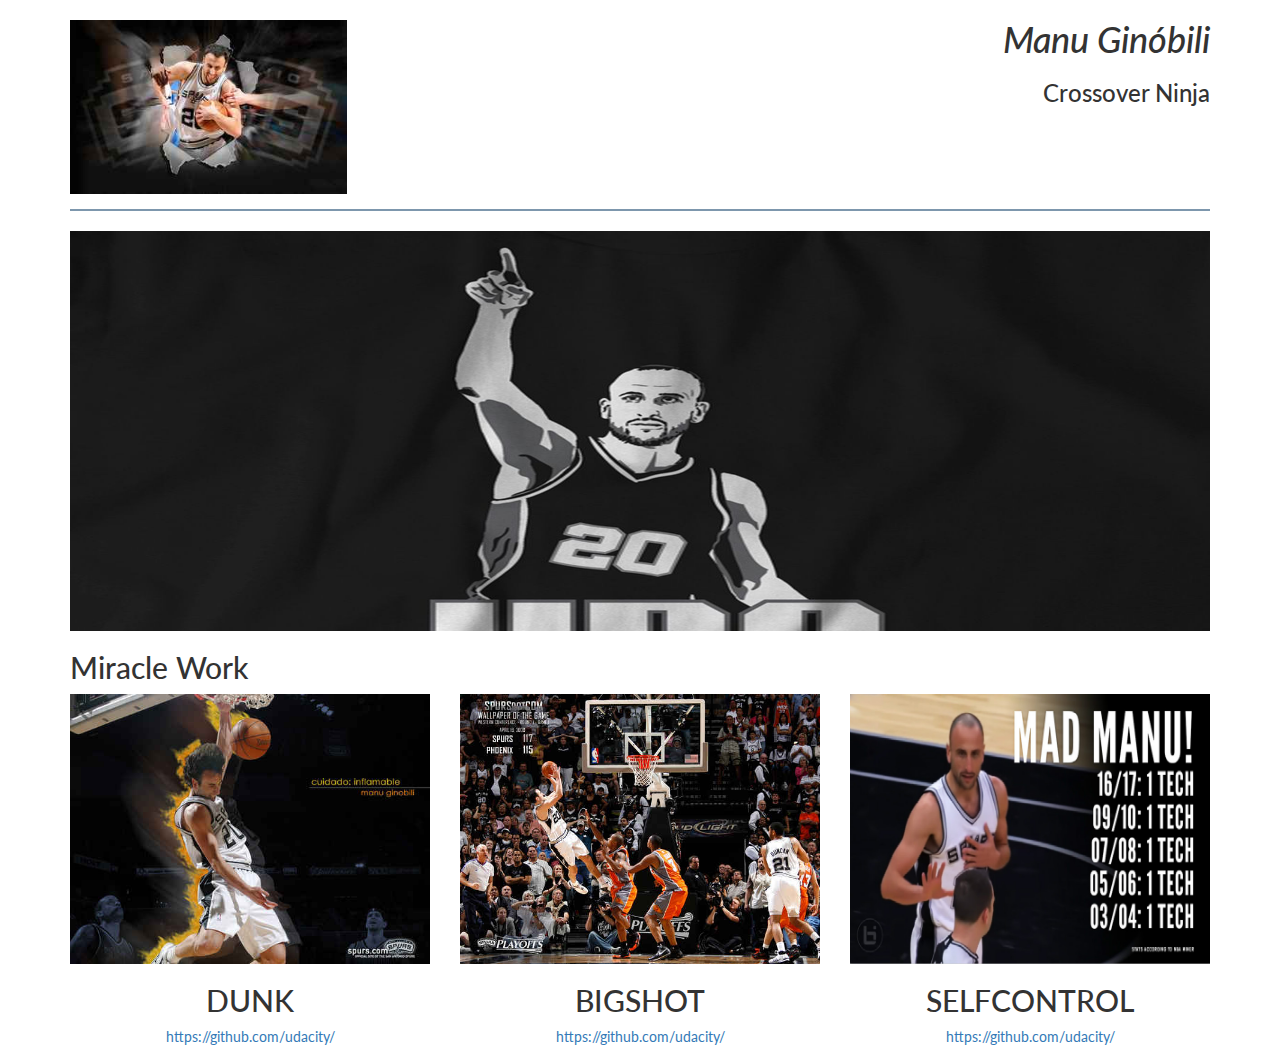
<file: html/index.html>
<!DOCTYPE html>
<html>
  <head>
    <meta charset="utf-8">
    <meta name="viewport" content="width=device-width, initial-scale=1.0" />
    <title>design porfile</title>
    <script type="text/javascript" src="../js/jquery-3.2.1.min.js"></script>
    <script type="text/javascript" src="../js/bootstrap.min.js"></script>
    <link rel="stylesheet" href="../css/bootstrap.min.css" type="text/css" >
    <link rel="stylesheet" href="../css/master.css">
    <link href='http://fonts.font.im/css?family=Lato:400,700,100' rel='stylesheet' type='text/css'>
  </head>
  <body>
    <div class="container">
      <header class="row">
          <div class="col-md-6">
            <img  class="img-responsive logoimg" src="../image/4512280-manu-ginobili-wallpapers-large_large.jpg" alt="logo">
          </div>
          <div class="col-md-6 text-right text-capitalize">
              <h1><i>Manu Ginóbili</i></h1>
              <h3>crossover Ninja</h3>
          </div>
          <div class="col-md-12">
            <hr class="mainhr">
          </div>
      </header>
      <div class="row">
        <figure class="col-md-12">
           <img class="img-responsive backgroundImage"  src="../image/UnaMas_BreakingT.0.jpg" alt="backgroundImage">
        </figure>
      </div>
    </div>
    <section class="container">
      <div class="row">
        <div class="col-md-12">
          <h2>Miracle Work</h2>
        </div>
      </div>
      <div class="row">
        <div class="col-md-4 text-center">
            <img class="img-responsive"  src="../image/sports-wallpaper200962819315531778024-large_large.jpg" alt="dunk" data-toggle="modal" data-target="#project3">
            <h2>DUNK</h2>
            <a href="#">https://github.com/udacity/</a>
        </div>
        <div class="col-md-4 text-center">
            <img class="img-responsive"  src="../image/manu_080419_1200-large_large.jpg" alt="bigshot" data-toggle="modal" data-target="#project2">
            <h2>BIGSHOT</h2>
            <a href="#">https://github.com/udacity/</a>
        </div>
        <div class="col-md-4 text-center">
            <img class="img-responsive"  src="../image/bil-manu-techs_meitu_1.jpg" alt="tech" data-toggle="modal" data-target="#project1">
            <h2>SELFCONTROL</h2>
            <a href="#">https://github.com/udacity/</a>
        </div>
      </div>
    </section>
    <div class="modal fade" id="project2" tabindex="-1" role="dialog" aria-labelledby="myModalLabel" aria-hidden="true">
     <div class="modal-dialog">
         <div class="modal-content">
             <div class="modal-header">
                 <h4 class="modal-title" id="myModalLabel">Big shot</h4>
             </div>
             <div class="modal-body">
                 <img class="img-responsive" src="../image/../image/manu_080419_1200-large_large.jpg">
                   <p>绝境看马努!</p>
                    <p>2007-2008赛季西部半决赛第一场 双加时绝杀。</p>
             </div>
             <div class="modal-footer">
                 <button type="button" class="btn btn-default" data-dismiss="modal">Close</button>
             </div>
         </div>
     </div>
   </div>
    <div class="modal fade" id="project1" tabindex="-1" role="dialog" aria-labelledby="myModalLabel" aria-hidden="true">
     <div class="modal-dialog">
         <div class="modal-content">
             <div class="modal-header">
                 <h4 class="modal-title" id="myModalLabel">TECH</h4>
             </div>
             <div class="modal-body">
                 <img class="img-responsive" src="../image/bil-manu-techs-small_small.jpg">
                 <p>Extremly coolDown! Only 5 TECH in whole career for 20years.</p>
             </div>
             <div class="modal-footer">
                 <button type="button" class="btn btn-default" data-dismiss="modal">Close</button>
             </div>
         </div>
     </div>
   </div>
    <div class="modal fade" id="project3" tabindex="-1" role="dialog" aria-labelledby="myModalLabel" aria-hidden="true">
     <div class="modal-dialog">
         <div class="modal-content">
             <div class="modal-header">
                 <h4 class="modal-title" id="myModalLabel">Dunk</h4>
             </div>
             <div class="modal-body">
                 <img class="img-responsive" src="../image/sports-wallpaper200962819315531778024-large_large.jpg">
                 <p>我也曾年轻 长发飘飘 无所不能！</p>
             </div>
             <div class="modal-footer">
                 <button type="button" class="btn btn-default" data-dismiss="modal">Close</button>
             </div>
         </div>
     </div>
   </div>
  </body>
</html>
</file>
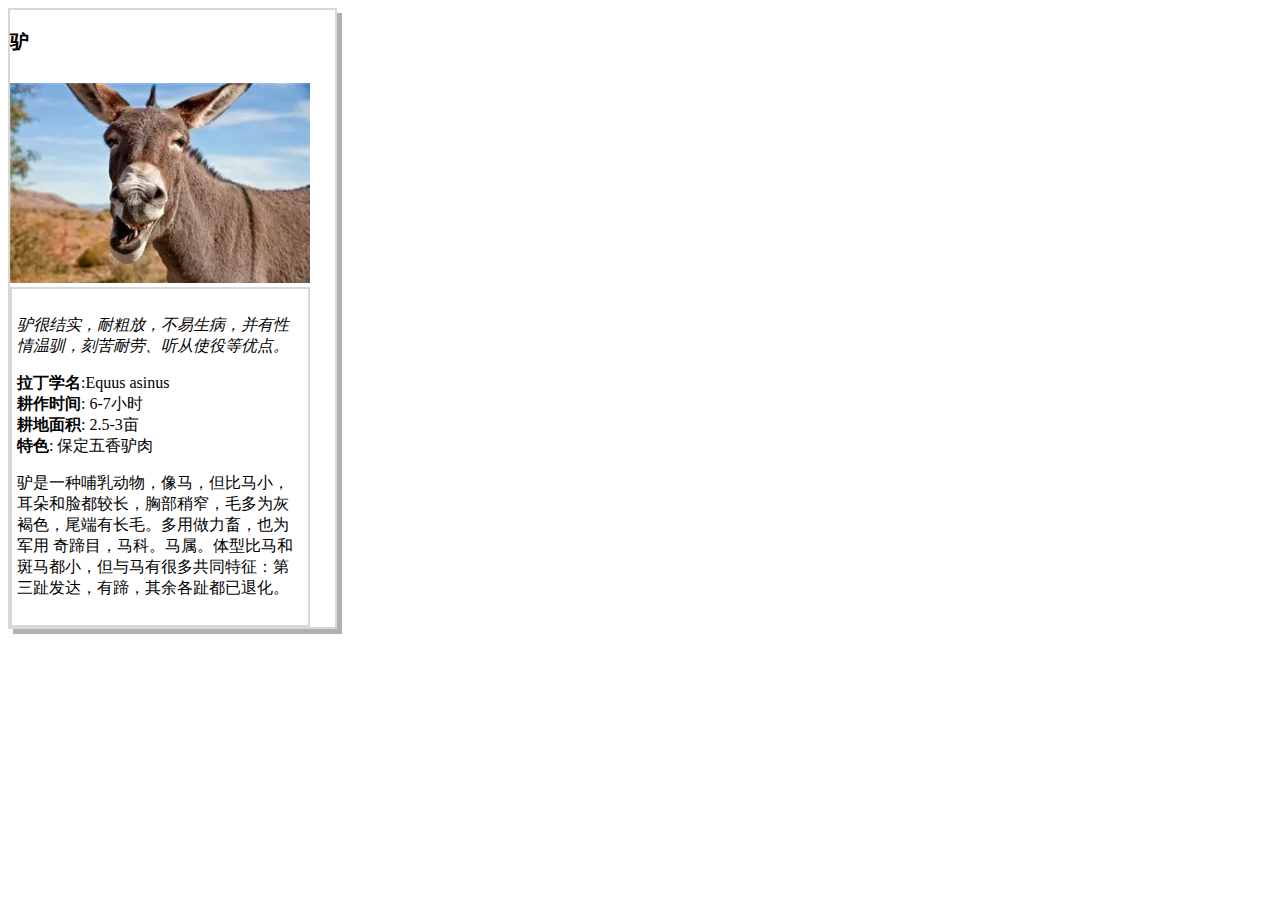
<file: animal-trading-cards_zh/card.html>
<!DOCTYPE html>
<html>
<head>
	<meta charset="utf-8">
	<title>动物交换卡</title>
	<link rel="stylesheet" href="styles.css">
</head>
<body>

	<div class="context">
		<!-- 在下面输入你最喜欢的动物（或者其他...）的名字 -->
		<h3>驴</h3>
		<!-- 在下面输入你最喜欢的动物的图片 -->
		<img src="placeholder.jpg" alt="Donkey" width="300px">
		<div class="info">
			<!-- 在下面输入你最喜欢的动物的一些趣味小知识 -->
			<p class="anecdote">驴很结实，耐粗放，不易生病，并有性情温驯，刻苦耐劳、听从使役等优点。</p>
			<ul>
				<!-- 在下面输入你最喜欢的动物的信息列表 -->
				<li><span>拉丁学名</span>:Equus asinus</li>
				<li><span>耕作时间</span>: 6-7小时</li>
				<li><span>耕地面积</span>: 2.5-3亩</li>
				<li><span>特色</span>: 保定五香驴肉</li>
			</ul>
			<!-- 在下面输入你最喜欢的动物的具体描述 -->
			<p>驴是一种哺乳动物，像马，但比马小，耳朵和脸都较长，胸部稍窄，毛多为灰褐色，尾端有长毛。多用做力畜，也为军用
				奇蹄目，马科。马属。体型比马和斑马都小，但与马有很多共同特征：第三趾发达，有蹄，其余各趾都已退化。</p>
		</div>
	</div>
</body>
</html>
</file>
<file: css/master.css>
body {
  font-family: 'Lato', sans-serif;
  
}



.mainhr {
  border-top:2px solid #7d97ad;
  margin-top: 15px;
}




.logoimg {
  max-width: 50%;
  margin-top: 20px;


}

.backgroundImage {
  width: 100%;
  max-height: 400px;
}

@media screen and (max-width:1000px) {
  .logoimg {
      margin: 0 auto;
  }
}
</file>
<file: animal-trading-cards_zh/styles.css>
/* 添加 CSS */

h3 {
  padding-bottom: 10px;
}

img {
  width:300px;
}

span {
  font-weight: bold;
}
ul,li {
   margin:0; padding:0; list-style:none;
}

.context {
  border: 2px solid #D8D8D8	;
  box-shadow: 5px 5px #B0B0B0;
  width:325px;
}

.info {
  border: 2px solid #D8D8D8;
  padding: 10px 5px 10px 5px;
  width:286px;
}

.anecdote {
  font-style: italic;
}
</file>
